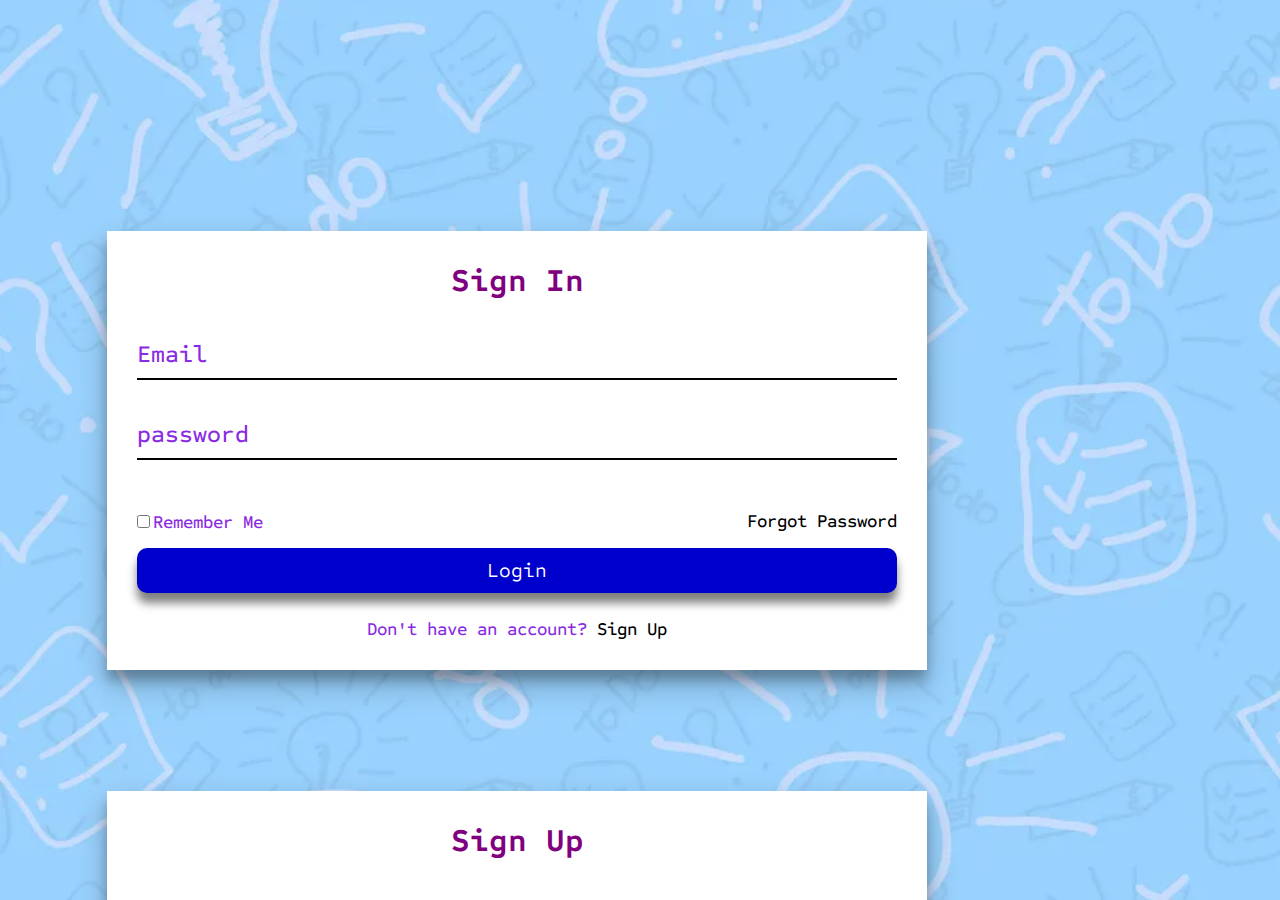
<file: index.html>
<!DOCTYPE html>
<html lang="en">
<head>
    <meta charset="UTF-8">
    <meta name="viewport" content="width=device-width, initial-scale=1.0">
    <title>login page</title>
    <link rel="stylesheet" href="style.css">
    <link href="https://cdn.jsdelivr.net/npm/bootstrap@5.3.2/dist/css/bootstrap.min.css" rel="stylesheet" integrity="sha384-T3c6CoIi6uLrA9TneNEoa7RxnatzjcDSCmG1MXxSR1GAsXEV/Dwwykc2MPK8M2HN" crossorigin="anonymous">
    <link rel="stylesheet" href="https://cdnjs.cloudflare.com/ajax/libs/font-awesome/6.4.2/css/all.min.css" integrity="sha512-z3gLpd7yknf1YoNbCzqRKc4qyor8gaKU1qmn+CShxbuBusANI9QpRohGBreCFkKxLhei6S9CQXFEbbKuqLg0DA==" crossorigin="anonymous" referrerpolicy="no-referrer">
</head>
<body>
    <div class="container">
        <div class="row">
            <div class="col-md-2"></div>
            <div class="col-md-6 col-xs-12">
                <div class="logreg-box">
                    <div class="form-box login col-xs-12">
                        <form action="home.html" method="post" name="form" onsubmit="return validated()">
                            <h2>Sign In</h2>
                            <div class="input-box">
                                <span class="icon"><i class="fa-solid fa-envelope"></i></span>
                                <input type="email" name="email" id="email" required>
                                <label for="email">Email</label>
                                <div id="email_error">Please check yuor Email</div>
                            </div>
                            <div class="input-box">
                                <span class="icon"><i class="fa-solid fa-lock"></i></span>
                                <input type="password" name="password" id="password" required>
                                <label for="password">password</label>
                                <div id="pass_error">Please check yuor Password</div>
                            </div>
                            <div class="remember-forgot">
                                <label for="checkbox"><input type="checkbox">Remember Me</label>
                                <a href="#">Forgot Password</a>
                            </div>
                            <div>
                                <button type="submit" class="sign">Login</button>
                            </div>
                            <div class="login-register">
                                <p>Don't have an account? <a href="#" class="register-link">Sign Up</a></p>
                            </div>
                        </form>
                    </div>

                    <div class="form-box register">
                        <form action="">
                            <h2>Sign Up</h2>
                            <div class="input-box">
                                <span class="icon"><i class="fa-solid fa-user"></i></span>
                                <input type="text" name="uname" id="uname" required>
                                <label for="uname">Name</label>
                            </div>
                            <div class="input-box">
                                <span class="icon"><i class="fa-solid fa-envelope"></i></span>
                                <input type="email" name="email" id="email" required>
                                <label for="email">Email</label>
                            </div>
                            <div class="input-box">
                                <span class="icon"><i class="fa-solid fa-lock"></i></span>
                                <input type="password" name="password" id="password" required>
                                <label for="password">password</label>
                            </div>
                            <div class="remember-forgot">
                                <label for="checkbox"><input type="checkbox">I agree to the terms & conditions </label>
                            </div>
                            <div>
                                <button type="submit" class="sign">Sign Up</button>
                            </div>
                            <div class="login-register">
                                <p>Already have an account? <a href="#" class="login-link">Sign in</a></p>
                            </div>
                        </form>
                    </div>
                </div>
            </div>
        </div>
    </div> 


    <script src="script.js"></script>
    <script src="https://cdn.jsdelivr.net/npm/@popperjs/core@2.11.8/dist/umd/popper.min.js" integrity="sha384-I7E8VVD/ismYTF4hNIPjVp/Zjvgyol6VFvRkX/vR+Vc4jQkC+hVqc2pM8ODewa9r" crossorigin="anonymous"></script>
    <script src="https://cdn.jsdelivr.net/npm/bootstrap@5.3.2/dist/js/bootstrap.min.js" integrity="sha384-BBtl+eGJRgqQAUMxJ7pMwbEyER4l1g+O15P+16Ep7Q9Q+zqX6gSbd85u4mG4QzX+" crossorigin="anonymous"></script>

</body>
</html>
</file>
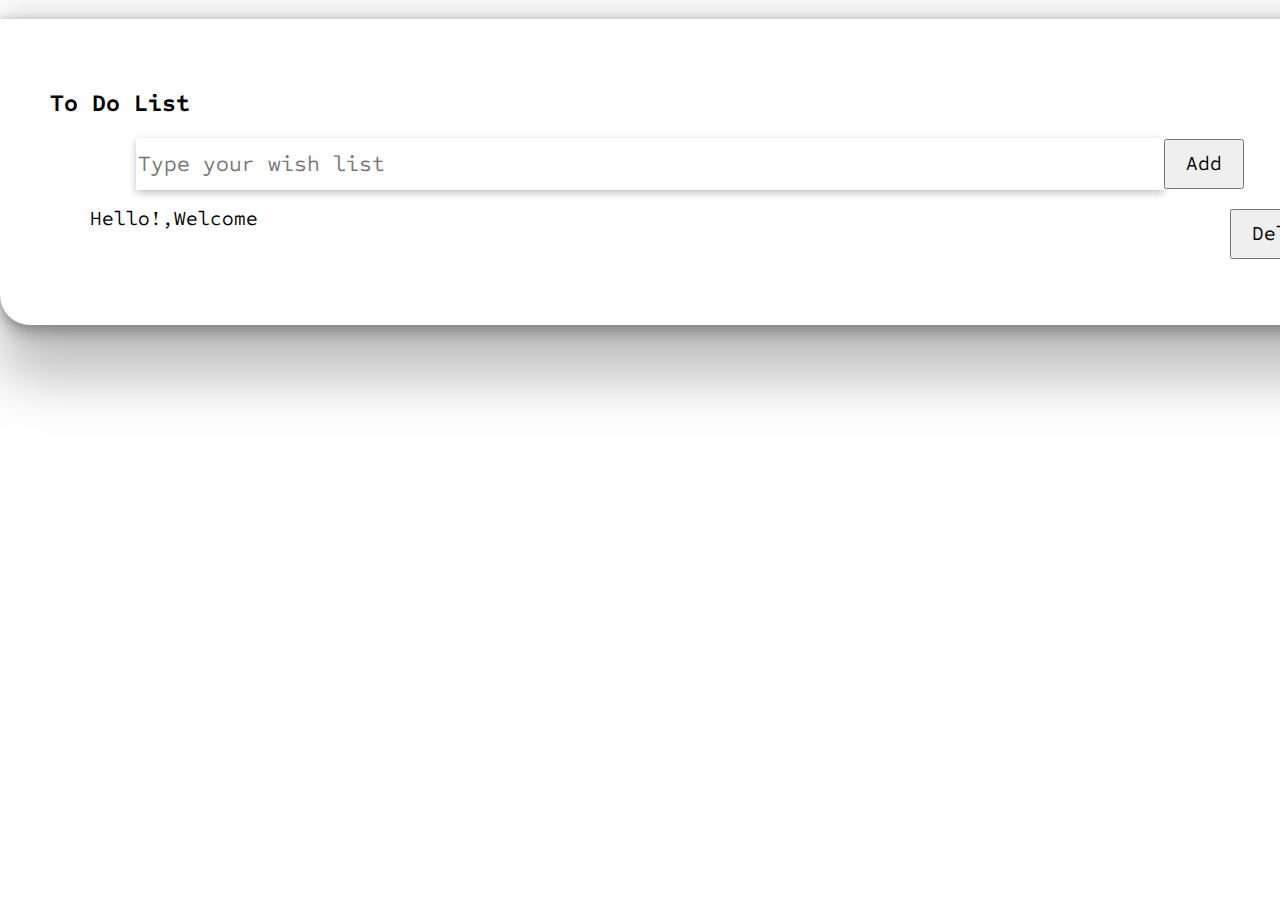
<file: home.html>
<!DOCTYPE html>
<html lang="en">
<head>
    <meta charset="UTF-8">
    <meta name="viewport" content="width=device-width, initial-scale=1.0">
    <title>Document</title>
    <link rel="stylesheet" href="design.css">
    <link href="https://cdn.jsdelivr.net/npm/bootstrap@5.3.2/dist/css/bootstrap.min.css" rel="stylesheet" integrity="sha384-T3c6CoIi6uLrA9TneNEoa7RxnatzjcDSCmG1MXxSR1GAsXEV/Dwwykc2MPK8M2HN" crossorigin="anonymous">
    <link rel="stylesheet" href="https://cdnjs.cloudflare.com/ajax/libs/font-awesome/6.4.2/css/all.min.css" integrity="sha512-z3gLpd7yknf1YoNbCzqRKc4qyor8gaKU1qmn+CShxbuBusANI9QpRohGBreCFkKxLhei6S9CQXFEbbKuqLg0DA==" crossorigin="anonymous" referrerpolicy="no-referrer">
</head>
<body>
    <div class="container">
        <div class="row">
            <div class="col-md-2"></div>
            <div class="col-sm-12 col-md-8 col-xs-12">
                <form action="" id="popup">
                    <h2 class="text-center"><i class="fa-solid fa-file-signature p-4 text-primary"></i>To Do List<i class="fa-solid fa-file-signature p-4 text-primary"></i></h2>
                    <div class="content-body">
                        <input id="input" class="form-control" placeholder="Type your wish list">
                        <button onclick="add()" class="btn  btn-primary" type="button" id="btn">Add</button>
                    </div>
                    <ol id="list-container" >
                        <li>Hello!,Welcome 
                            <button onclick="deleteItem(event)" class="btn btn-danger m-0" type="button" id="btn">Delete</button>
                        </li>
                    </ol>
                </form>
            </div>
        </div>
    </div>

    <script src="access.js"></script>
    <script src="https://cdn.jsdelivr.net/npm/@popperjs/core@2.11.8/dist/umd/popper.min.js" integrity="sha384-I7E8VVD/ismYTF4hNIPjVp/Zjvgyol6VFvRkX/vR+Vc4jQkC+hVqc2pM8ODewa9r" crossorigin="anonymous"></script>
    <script src="https://cdn.jsdelivr.net/npm/bootstrap@5.3.2/dist/js/bootstrap.min.js" integrity="sha384-BBtl+eGJRgqQAUMxJ7pMwbEyER4l1g+O15P+16Ep7Q9Q+zqX6gSbd85u4mG4QzX+" crossorigin="anonymous"></script>
</body>
</html>
</file>
<file: style.css>
@import url('https://fonts.googleapis.com/css2?family=Inconsolata:wght@500&family=Nunito&family=Nunito+Sans:ital,opsz,wght@0,6..12,500;1,6..12,300&family=Playfair+Display&family=Poppins:ital,wght@1,300&family=Sometype+Mono:wght@500&display=swap');
*{
    margin: 0;
    padding: 0;
    box-sizing: border-box;
    font-family: 'Inconsolata', monospace;
    font-family: 'Nunito', sans-serif;
    font-family: 'Nunito Sans', sans-serif;
    font-family: 'Playfair Display', serif;
    font-family: 'Poppins', sans-serif;
    font-family: 'Sometype Mono', monospace;
}
body{
    position: absolute;
    width: 100%;
    height: 100%;
    background-image: url(seamless.png);
    background-size: cover;
    background-repeat: no-repeat;
    background-attachment: fixed;
    background-position:center;
    border-radius: 10px;
}
.container{
    width: 80%;
    margin: 0;
    display: flex;
    justify-content: start;
    align-items: center;
}
.logreg-box{
    position: absolute;
    width: 80%;
    height: 100%;
    overflow: hidden;
    display: flex;
    align-items: center;
    justify-content: center;
}
.logreg-box .form-box{
    position: absolute;
    display: flex;
    justify-content: center;
    align-items: center;
    width: 80%;
    height: 100%;
    margin: 20px;
    margin-left: 30px;
    background-color: transparent;
    border-radius: 10px;
    color: blueviolet;
}
.logreg-box .form-box.login{
    transform: translateY(0);
    transition: transform .6s ease-out;
    transition-delay: .7s;
}
.logreg-box.active .form-box.login{
    transform: translateY(600px);
    transition-delay:0s ;
}
.logreg-box .form-box.register{
    transform: translateY(600px);
    transition: transform .5s ease-out;
    transition-delay: 0s;
}
.logreg-box.active .form-box.register{
    transform: translateY(0);
    transition-delay:.7s;
}
form{
    width: 100%;
    box-shadow: rgba(0, 0, 0, 0.25) 0px 14px 28px, rgba(0, 0, 0, 0.22) 0px 10px 10px;
    padding: 30px;
    background-color: #FFF;
}
.form-box h2{
    font-size: 32px;
    text-align: center;
    font-weight: bold;
    color: purple;
}
.form-box .input-box{
    position: relative;
    width: 100%;
    height: 50px;
    border-bottom: 2px solid black;
    margin: 30px 0;
}
.input-box input{
    width: 100%;
    height: 100%;
    background-color: transparent;
    border: none;
    outline: none;
    font-size: 20px;
    font-weight: 500;
    color: black;
    padding-right: 28px;
}
.input-box label{
    position: absolute;
    top: 50%;
    left: 0;
    font-size: 24px;
    font-weight: 500;
    transform: translateY(-50%);
    transition: .5s ease;
}
.input-box input:focus~label,
.input-box input:valid~label{
    top: -5px;
}
.input-box .icon{
    position: absolute;
    top: 13px;
    right: 0;
    font-size: 20px;
}
.input-box #email_error,
.input-box #pass_error{
    margin-top: 5px;
    margin-bottom: 5px;
    width: 100%;
    font-size: 18px;
    color: #C62828;
    background-color: rgba(255,0,0,0.1);
    padding: 5px;
    border: 1px solid #EF9A9A;
    border-radius: 3px;
    display: none;
}
.remember-forgot{
    font-size: 18px;
    font-weight: 500;
    margin: 50px 0 15px;
    display: flex;
    justify-content: space-between;
}
.remember-forgot label input{
    color: black;
    margin-right: 3px;
    margin-top: 5px;
}
.remember-forgot a{
    color: black;
    font-size: 18px;
    text-decoration: none;
}
.remember-forgot a:hover{
    text-decoration: underline;    
}
.sign{
    width: 100%;
    height: 45px;
    color: white;
    background-color:mediumblue;
    border: none;
    outline: none;
    font-size: 20px;
    font-weight: 400;
    border-radius: 10px;
    box-shadow: 0 10px 10px rgba(0,0,0,0.5);
}
.sign:hover{
    background-color: rgb(3, 3, 101);
}
.login-register{
    font-size: 18px;
    font-weight: 500;
    text-align: center;
    margin-top: 25px;
}
.login-register p a{
    color: black;
    font-size: 18px;
    font-weight: 500;
    text-decoration: none;
}
.login-register p a:hover{
    text-decoration: underline;
}
</file>
<file: design.css>
@import url('https://fonts.googleapis.com/css2?family=Inconsolata:wght@500&family=Nunito&family=Nunito+Sans:ital,opsz,wght@0,6..12,500;1,6..12,300&family=Playfair+Display&family=Poppins:ital,wght@1,300&family=Sometype+Mono:wght@500&display=swap');
*{
    font-family: 'Inconsolata', monospace;
    font-family: 'Nunito', sans-serif;
    font-family: 'Nunito Sans', sans-serif;
    font-family: 'Playfair Display', serif;
    font-family: 'Poppins', sans-serif;
    font-family: 'Sometype Mono', monospace;
}
body{
    margin: 0;
    padding: 0;
    box-sizing: border-box;
}
.container{
    padding: 20px;
    display: inline;
}
.content-body{
    display: flex;
    justify-content: center;
    align-items: center;
}
form{
    padding: 50px;
    height: auto;
    width: 100%;
    background-color: transparent;  
    border-radius:0px 30px 0px 30px;
    box-shadow: rgba(0, 0, 0, 0.25) 0px 54px 55px, rgba(0, 0, 0, 0.12) 0px -12px 30px, rgba(0, 0, 0, 0.12) 0px 4px 6px, rgba(0, 0, 0, 0.17) 0px 12px 13px, rgba(0, 0, 0, 0.09) 0px -3px 5px;
}
#input{
    font-size:22px;
    width: 80%;
    height: 50px;
    border: none;
    outline: none;
    box-shadow: rgba(0, 0, 0, 0.24) 0px 3px 8px;
}
#btn{
    padding:5px 20px;
    font-size: 20px;
    margin-top: 0;
    height: 50px;
}
#list-container li #btn{
   margin-left: 200px;
   margin-top: 3px;
   width: 100px;
   padding: 5px 20px;
   float: inline-end;
}
#list-container li{ 
    font-size: 20px;
    margin-top: 10px;
    display: flex;
    justify-content: space-between;
}
</file>
